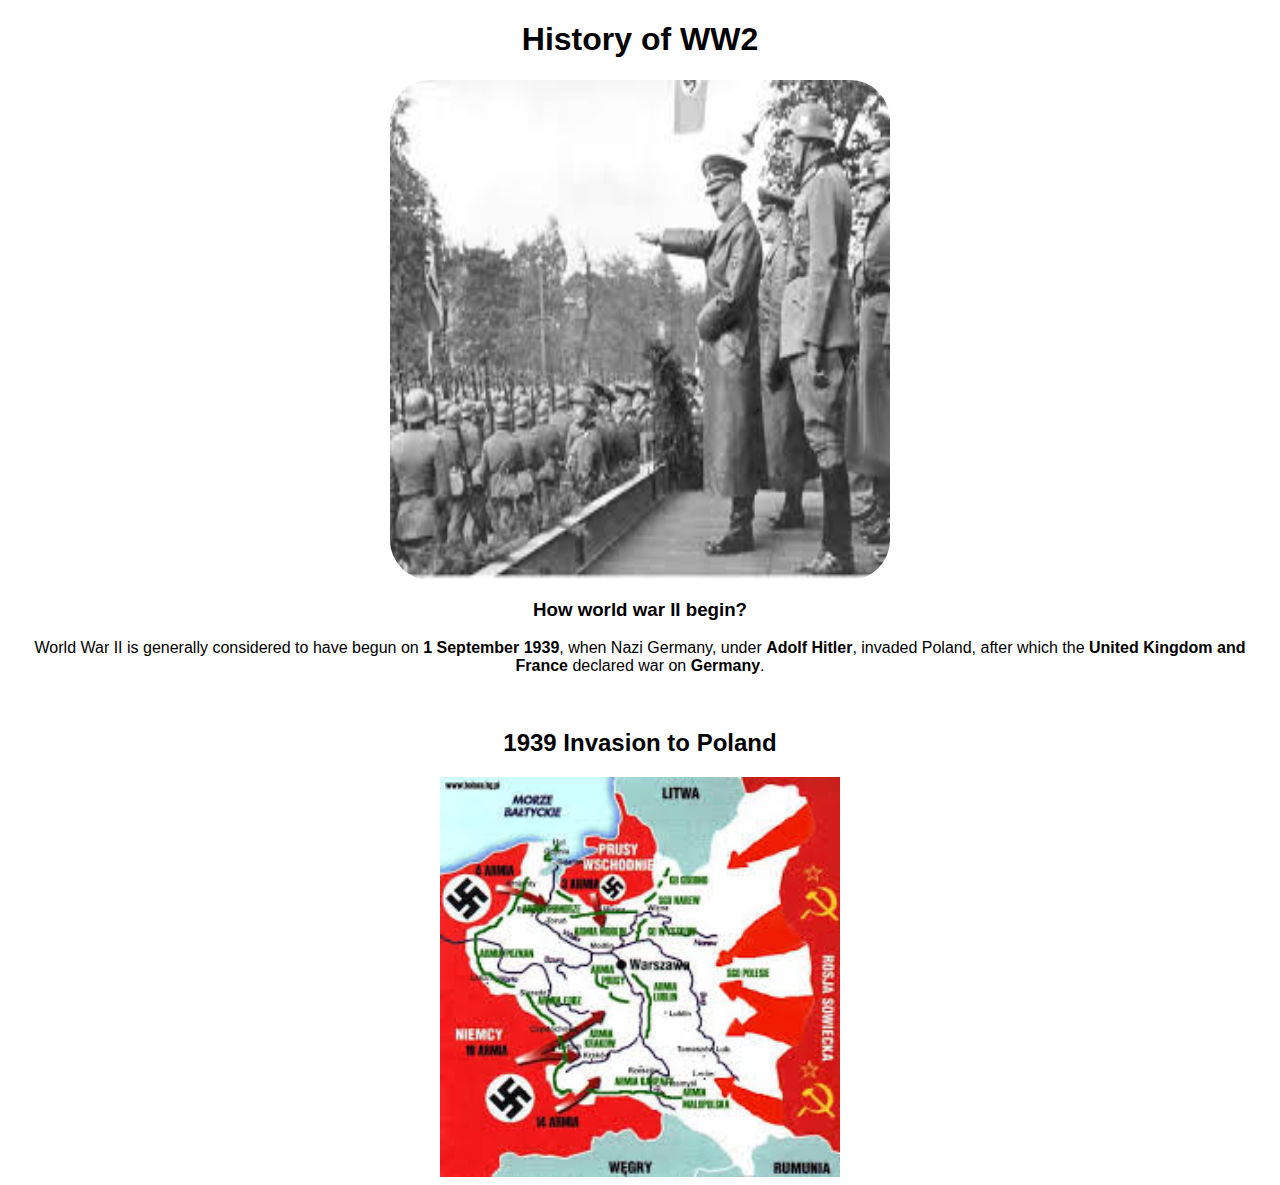
<file: index.html>
<!DOCTYPE html>
<html>
    <head>
        <link href="style.css" rel="stylesheet">

    </head>
    <body>
        <div class="begin">
            <h1>History of WW2</h1>
            <img src="ww2.jpg" id="nazi">
            <h3>How world war II begin?</h3>
            <p>
                World War II is generally considered to have begun on <b>1 September 1939</b>, when Nazi Germany,
                 under <b>Adolf Hitler</b>, invaded Poland, 
                after which the<b> United Kingdom and France</b> declared war on <b>Germany</b>.
            </p>
            <br>
            <h2>1939  Invasion to Poland</h2>
            <img src="images.jpg" id="inv">


            
        </div>

        
    </body>
</html>
</file>
<file: style.css>
.begin {
    text-align: center;
    font-family: Verdana, Geneva, Tahoma, sans-serif;
    background-image: url();

}

#nazi {
    width: 500px;
    height: 500px;
    border: 20px;
    border-radius: 40px;
    text-align: right;
    display: block;
    margin-left: auto;
    margin-right: auto;
}

#inv {
    display: block;
    margin-left: auto;
    margin-right: auto;
    width: 400px;
    height: 400px;
}
</file>
